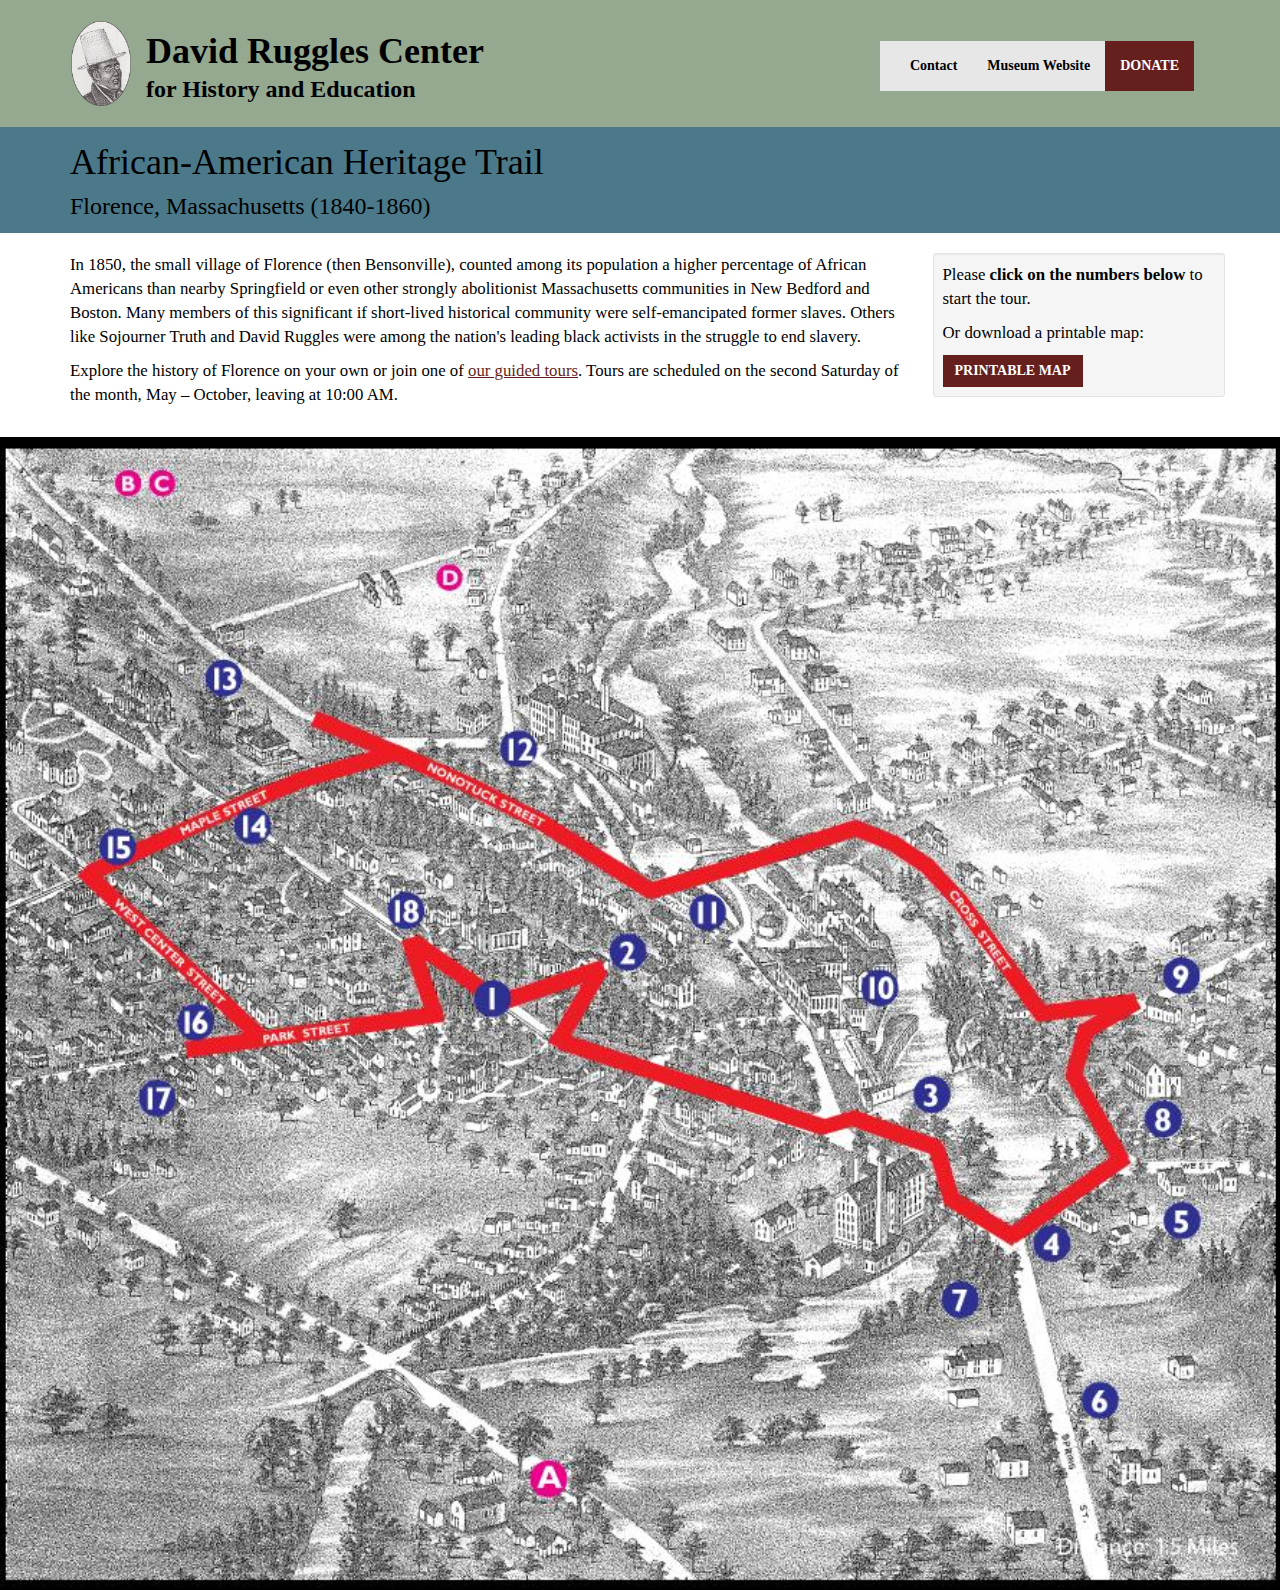
<file: African-American-Walking-Tour/index.html>
<!DOCTYPE html>
<html>
<head>
	<meta charset="UTF-8">
    <meta name="viewport" content="width=device-width, initial-scale=1">
    
	<title>DRC African American Tour</title>
    
    <link rel="stylesheet" type="text/css" href="css/bootstrap.min.css">
    <link rel="stylesheet" type="text/css" href="css/font-awesome.min.css">
    <link rel="stylesheet" type="text/css" href="css/jquery.fancybox.min.css">
    <link rel="stylesheet" type="text/css" href="css/support.css">
<body>
    
    <div id="header">
        <div class="container">
            <nav class="navbar navbar-default">
                <div class="container-fluid">
                    <!-- Brand and toggle get grouped for better mobile display -->
                    <div class="navbar-header">
                    <!-- <button type="button" class="navbar-toggle collapsed" data-toggle="collapse" data-target="#navbar-collapse-1" aria-expanded="false">
                        <span class="sr-only">Toggle navigation</span>
                        <span class="icon-bar"></span>
                        <span class="icon-bar"></span>
                        <span class="icon-bar"></span>
                    </button> -->
                        <a class="navbar-brand" href="http://davidrugglescenter.org/">
                            <img src="images/davidruggles.png" id="logo"/>

                            <!-- html for hamburger menu placed here so that Ruggles portrait and menu render on same line in mobile view -->            
                            <button type="button" class="navbar-toggle collapsed" data-toggle="collapse" data-target="#navbar-collapse-1" aria-expanded="false">
                                <span class="sr-only">Toggle navigation</span>
                                <span class="icon-bar"></span>
                                <span class="icon-bar"></span>
                                <span class="icon-bar"></span>
                            </button>

                            <span id="drc">David Ruggles Center</span><br/>
                            <span id="drc-subtitle">for History and Education</span>
                        </a>
                    </div>

                    
                
                    <!-- Collect the nav links, forms, and other content for toggling -->
                    <div class="collapse navbar-collapse navbar-right" id="navbar-collapse-1">
                    <ul class="nav navbar-nav">
                        <li class="active"><a href="http://davidrugglescenter.org/contact/">Contact</a></li>
                        <li><a href="http://davidrugglescenter.org">Museum Website</a></li>
                        <li><a href="http://davidrugglescenter.org/donate/" id="donate">Donate</a></li>
                    </ul>
                    
                    </div><!-- /.navbar-collapse -->
                </div><!-- /.container-fluid -->
            </nav>
        </div>
    </div>

    <div id="title">
        <div class="container">
                <span id="name">African-American Heritage Trail</span><br/>  
                Florence, Massachusetts (1840-1860)
        </div>
    </div>

    <div id="description" class="container">
        <div class="col-sm-9">
            <p>In 1850, the small village of Florence (then Bensonville), counted among its population a higher percentage of African Americans than nearby Springfield or even other strongly abolitionist Massachusetts communities in New Bedford and Boston. Many members of this significant if short-lived historical community were self-emancipated former slaves. Others like Sojourner Truth and David Ruggles were among the nation's leading black activists in the struggle to end slavery.</p>
            <p>Explore the history of Florence on your own or join one of <a href="http://davidrugglescenter.org/visit">our guided tours</a>. Tours are scheduled on the second Saturday of the month, May – October, leaving at 10:00 AM.</p>
        </div>
        <div class="col-sm-3 well well-sm">
            <p>Please <b>click on the numbers below</b> to start the tour.</p>
            <div id="printable-map">
                <p>Or download a printable map:</p>
                <a class="btn btn-default" href="http://box5587.temp.domains/~davidrug/wp-content/uploads/2018/04/african-american-trail-smaller1.pdf">Printable Map</a>
            </div>
        </div>
    </div>

    <div id="container">
        <img src="images/Map%20for%20Black%20history%20Tour.jpg" id="background-image">

        <!-- Site #1 -->            
        <a  id="pin1" class="pin" data-fancybox="modal" data-src="#popup1"></a>
        <div id="popup1" class="popupBox">

            <h4>#1: Sojourner Truth Memorial Statue</h4>

            <img src="images/Sites/Site%201%20Sojourner-truth-statue.jpg" width="30%" class="leftfloatsm">

            The African American Heritage Trail begins at the Sojourner Truth Memorial Statue at the corner of Park and Pine Streets. Just a few doors down from her house at 35 Park Street the statue was dedicated in 2002 after ten years of organizing and fundraising.
            Sojourner Truth was a former slave who came to Florence, Massachusetts, in 1843 and joined the Northampton Association of Education and Industry, a utopian community dedicated to equality and justice. It was here in Florence where she met abolitionists such as William Lloyd Garrison and Frederick Douglass, dictated her famous autobiography, and became a nationally known advocate for women's rights and the abolition of slavery.
            Every Sunday of Memorial Day weekend anti-racism and social justice advocates gather to celebrate Truth's abiding inspiration and recognize the work of young activists of high school age.

            <br>
            
            <div class="bottom-row">

                <div class="video-container">
                    <iframe id="video1" class="video" src="https://www.youtube.com/embed/mHHL_0LVcXc" frameborder="0" allowfullscreen></iframe>
                </div>

                <iframe class="map hidden-xs" src="https://www.google.com/maps/embed?pb=!1m14!1m8!1m3!1d1474.7475181008422!2d-72.6744!3d42.331968!3m2!1i1024!2i768!4f13.1!3m3!1m2!1s0x0%3A0x1191a1b1f428f854!2sSojourner+Truth+Memorial!5e0!3m2!1sen!2sus!4v1492990188187" frameborder="0" style="border:0" allowfullscreen></iframe>

                <button class="btn btn-lg btn-primary visible-xs btn-map" href="https://www.google.com/maps/embed?pb=!1m14!1m8!1m3!1d1474.7475181008422!2d-72.6744!3d42.331968!3m2!1i1024!2i768!4f13.1!3m3!1m2!1s0x0%3A0x1191a1b1f428f854!2sSojourner+Truth+Memorial!5e0!3m2!1sen!2sus!4v1492990188187" data-fancybox><i class="fa fa-map-o" aria-hidden="true"></i>  VIEW THE MAP</button>
                
            </div>
            
        </div>

        <!-- Site 2 -->
        <a  id="pin2" class="pin" data-fancybox="modal" data-src="#popup2"></a>
        <div id="popup2" class="popupBox">

            <h4> #2: The Florence Congregational Church</h4>
            <img src="images/Sites/Site%202-florence-congregational-church.jpg" width="30%" class="leftfloatsm">

            The Florence Congregational Church, across from the Sojourner Truth Memorial Statue was founded in 1860 by J. P. Williston and others from First Church in Northampton. UGRR agent Moses Breck, was the builder. Behind the Cloverdale Nursery School is the "Pine Grove" where members of the NAEI and visitors like Frederick Douglass, William Lloyd Garrison, and Wendell Phillips spoke beneath an old growth pine, 150 feet tall.
            
            <br>
            
            <div class="bottom-row">
                
                <div class="video-container">
                    <iframe  src="https://www.youtube.com/embed/QbhPn9jcpEI" frameborder="0" allowfullscreen></iframe>
                </div>
                
                <iframe class="map hidden-xs" src="https://www.google.com/maps/embed?pb=!1m18!1m12!1m3!1d1391.9878415819064!2d-72.67513703821155!3d42.331444757684174!2m3!1f0!2f0!3f0!3m2!1i1024!2i768!4f13.1!3m3!1m2!1s0x89e6d7bd368f9319%3A0x3e1d0bc9fe769d8b!2sFlorence+Congregational+Church!5e0!3m2!1sen!2sus!4v1492990314006"  frameborder="0" style="border:0" allowfullscreen></iframe>
                
                <button class="btn btn-lg btn-primary visible-xs btn-map" href="https://www.google.com/maps/embed?pb=!1m18!1m12!1m3!1d1391.9878415819064!2d-72.67513703821155!3d42.331444757684174!2m3!1f0!2f0!3f0!3m2!1i1024!2i768!4f13.1!3m3!1m2!1s0x89e6d7bd368f9319%3A0x3e1d0bc9fe769d8b!2sFlorence+Congregational+Church!5e0!3m2!1sen!2sus!4v1492990314006" data-fancybox><i class="fa fa-map-o" aria-hidden="true"></i>  VIEW THE MAP</button>

            </div>
            
        </div>

        <!-- Site 3 -->
        <a  id="pin3" class="pin" data-fancybox="modal" data-src="#popup3"></a>
        <div id="popup3" class="popupBox">

            <h4> #3: The Nonotuck Silk Mill Dam</h4>
            
            <img src="images/Sites/Site%203%20silk-mill-dam.jpg"  class="leftfloat">

            The Nonotuck Silk Mill Dam was part of the property of the NAEI in 1842. In 1840 David Lee Child and Lydia Maria Child, abolitionists from Boston, experimented with growing sugar beets as an alternative to slave grown sugar cane. They processed the beets at the old mill near the dam. Lydia Maria Child arranged for David Ruggles to join the NAEI as a respite from the stress of life in NYC. Her Appeal for That Class of Americans Called Africans moved William Lloyd Garrison to name her the "first woman of the republic."
            <br>
            
            <div class="bottom-row">
                
                <div class="video-container">
                    <iframe src="https://www.youtube.com/embed/WPkYERhpLKQ" frameborder="0" allowfullscreen></iframe>
                </div>

                <iframe class="map hidden-xs" src="https://www.google.com/maps/embed?pb=!1m18!1m12!1m3!1d2949.596322014864!2d-72.6783747845446!3d42.32980807918893!2m3!1f0!2f0!3f0!3m2!1i1024!2i768!4f13.1!3m3!1m2!1s0x89e6d797dbe9e443%3A0xb6daa8450b42b6f8!2s296+Nonotuck+St%2C+Northampton%2C+MA+01062!5e0!3m2!1sen!2sus!4v1506185628815"  frameborder="0" style="border:0" allowfullscreen></iframe>
                
                 <button class="btn btn-lg btn-primary visible-xs btn-map" href="https://www.google.com/maps/embed?pb=!1m18!1m12!1m3!1d2949.596322014864!2d-72.6783747845446!3d42.32980807918893!2m3!1f0!2f0!3f0!3m2!1i1024!2i768!4f13.1!3m3!1m2!1s0x89e6d797dbe9e443%3A0xb6daa8450b42b6f8!2s296+Nonotuck+St%2C+Northampton%2C+MA+01062!5e0!3m2!1sen!2sus!4v1506185628815" data-fancybox><i class="fa fa-map-o" aria-hidden="true"></i>  VIEW THE MAP</button>
                
            </div>  
            
        </div>

        <!-- Site 4 -->
        <a  id="pin4" class="pin" data-fancybox="modal" data-src="#popup4"></a>
        <div id="popup4" class="popupBox">

            <h4> #4: Basil Dorsey's House</h4> 
            
            <img src="images/Sites/site4pic.jpg"  class="leftfloat">

            4 Florence Road was built around 1840 by William Warner. Basil Dorsey purchased the property in 1852, moving from his home on Nonotuck Street. Money to buy his freedom was raised in the village to ensure his safety in his travels outside the Valley. His second wife, Cynthia, was the daughter of the Almond Joneses of Pittsfield who are also buried in the Park Street Cemetery. Dorsey died on February 15, 1872.
            
            <br>  
            
            <div class="bottom-row">
                
                <div class="video-container">
                    <iframe src="https://www.youtube.com/embed/bfqNYyGIhrc"  frameborder="0" allowfullscreen></iframe>
                </div>
                
                <iframe class="map hidden-xs" src="https://www.google.com/maps/embed?pb=!1m18!1m12!1m3!1d2949.5593795243512!2d-72.6790423369067!3d42.33059588846304!2m3!1f0!2f0!3f0!3m2!1i1024!2i768!4f13.1!3m3!1m2!1s0x89e6d7961b584363%3A0x94079bdc9218fd4c!2s4+Florence+Rd%2C+Florence%2C+MA+01062!5e0!3m2!1sen!2sus!4v1492990579440"  frameborder="0" style="border:0" allowfullscreen></iframe>
                
                <button class="btn btn-lg btn-primary visible-xs btn-map" href="https://www.google.com/maps/embed?pb=!1m18!1m12!1m3!1d2949.5593795243512!2d-72.6790423369067!3d42.33059588846304!2m3!1f0!2f0!3f0!3m2!1i1024!2i768!4f13.1!3m3!1m2!1s0x89e6d7961b584363%3A0x94079bdc9218fd4c!2s4+Florence+Rd%2C+Florence%2C+MA+01062!5e0!3m2!1sen!2sus!4v1492990579440" data-fancybox><i class="fa fa-map-o" aria-hidden="true"></i>  VIEW THE MAP</button>
                
            </div>

        </div>



        <!-- Site 5 -->
        <a  id="pin5" class="pin" data-fancybox="modal" data-src="#popup5"></a>
        <div id="popup5" class="popupBox">

            <h4> #5: Cynthia Dorsey's House</h4> 
            
            <img src="images/Sites/site5pic.jpg"  class="leftfloat">

            The house at 15 Ryan Road was owned by Cynthia Dorsey. Basil Dorsey had acquired six acres in 1852 and this property was part of that parcel. Cynthia moved to New Haven, Conn. around 1882.
            
            <br>  
            
            <div class="bottom-row">
                
                <div class="video-container">
                    <iframe src="https://www.youtube.com/embed/ntim4UfEqjw"  frameborder="0" allowfullscreen></iframe> 
                </div>
                
                <iframe class="map hidden-xs" src="https://www.google.com/maps/embed?pb=!1m18!1m12!1m3!1d2949.5559980449375!2d-72.67937579828369!3d42.33066799889358!2m3!1f0!2f0!3f0!3m2!1i1024!2i768!4f13.1!3m3!1m2!1s0x89e6d7960e41a7a5%3A0xcdd5218bc64883da!2s15+Ryan+Rd%2C+Florence%2C+MA+01062!5e0!3m2!1sen!2sus!4v1492990634097"  frameborder="0" style="border:0" allowfullscreen></iframe>
                
                <button class="btn btn-lg btn-primary visible-xs btn-map" href="https://www.google.com/maps/embed?pb=!1m18!1m12!1m3!1d2949.5559980449375!2d-72.67937579828369!3d42.33066799889358!2m3!1f0!2f0!3f0!3m2!1i1024!2i768!4f13.1!3m3!1m2!1s0x89e6d7960e41a7a5%3A0xcdd5218bc64883da!2s15+Ryan+Rd%2C+Florence%2C+MA+01062!5e0!3m2!1sen!2sus!4v1492990634097" data-fancybox><i class="fa fa-map-o" aria-hidden="true"></i>  VIEW THE MAP</button>
                
            </div>

        </div>

        <!-- Site 6 -->
        <a  id="pin6" class="pin" data-fancybox="modal" data-src="#popup6"></a>
        <div id="popup6" class="popupBox">

            <h4> #6: Henry Anthony's House</h4> 
            
            <img src="images/Sites/site6pic.jpg"  class="leftfloat">

            40 Spring Street was the home of Henry Anthony, one the first African Americans to live in Florence. We believe he was the fiddle-playing "fugitive from injustice" that was living in the Swamp House when Lydia Maria Child purchased 100 acres of land on Florence Road in 1840. When the Childs moved into the house it is likely Anthony moved out and built this house. He was one of five Florence fugitives to sign a call to meeting to resist the Fugitive Slave Law of 1850. Henry Anthony's wife, Maria, was native-born Irish, making them one of the earliest interracial couples to live in Florence.
            
            <br>
            
            <div class="bottom-row">
                
                <div class="video-container">
                    <iframe src="https://www.youtube.com/embed/mMf5qBQQet0"  frameborder="0" allowfullscreen></iframe> 
                </div>
                
                <iframe src="https://www.google.com/maps/embed?pb=!1m18!1m12!1m3!1d2949.512481783755!2d-72.68342768492154!3d42.33159597918883!2m3!1f0!2f0!3f0!3m2!1i1024!2i768!4f13.1!3m3!1m2!1s0x89e6d7be10b6bdf5%3A0xe58445f6f5a347c4!2s40+Spring+St%2C+Florence%2C+MA+01062!5e0!3m2!1sen!2sus!4v1492990693027" class="map hidden-xs" frameborder="0" style="border:0" allowfullscreen></iframe>
                
                <button class="btn btn-lg btn-primary visible-xs btn-map" href="https://www.google.com/maps/embed?pb=!1m18!1m12!1m3!1d2949.512481783755!2d-72.68342768492154!3d42.33159597918883!2m3!1f0!2f0!3f0!3m2!1i1024!2i768!4f13.1!3m3!1m2!1s0x89e6d7be10b6bdf5%3A0xe58445f6f5a347c4!2s40+Spring+St%2C+Florence%2C+MA+01062!5e0!3m2!1sen!2sus!4v1492990693027" data-fancybox><i class="fa fa-map-o" aria-hidden="true"></i>  VIEW THE MAP</button>

            </div>
            
        </div>

        <!-- Site 7 -->
        <a  id="pin7" class="pin" data-fancybox="modal" data-src="#popup7"></a>
        <div id="popup7" class="popupBox">

            <h4> #7: Site of Northampton Water Cure</h4> 
            
            This is the approximate location of the original site of the Northampton Water Cure, established by David Ruggles, one of the great unsung heros of the UGRR. Ruggles, while in NYC, helped over 600 fugitive slaves to freedom, including Frederick Douglass. By the time of Ruggles' death in 1849, the water cure had become one of the largest enterprises in Florence. The house was moved to its current location at 47 Florence Road not long afterwards.
            
            <br>
            
            <div class="bottom-row">
                
                <div class="video-container">
                    <iframe width="100%" height="315" src="https://www.youtube.com/embed/TNHL2OCFfQU" frameborder="0" allowfullscreen></iframe>
                </div> 

                <iframe src="https://www.google.com/maps/embed?pb=!1m18!1m12!1m3!1d2949.596322014864!2d-72.6783747845446!3d42.32980807918893!2m3!1f0!2f0!3f0!3m2!1i1024!2i768!4f13.1!3m3!1m2!1s0x89e6d7be3f431925%3A0x97240470642b8924!2s1+Spring+St%2C+Northampton%2C+MA+01062!5e0!3m2!1sen!2sus!4v1506186527893" class="map hidden-xs" frameborder="0" style="border:0" allowfullscreen></iframe>
                
                <button class="btn btn-lg btn-primary visible-xs btn-map" href="https://www.google.com/maps/embed?pb=!1m18!1m12!1m3!1d2949.596322014864!2d-72.6783747845446!3d42.32980807918893!2m3!1f0!2f0!3f0!3m2!1i1024!2i768!4f13.1!3m3!1m2!1s0x89e6d7be3f431925%3A0x97240470642b8924!2s1+Spring+St%2C+Northampton%2C+MA+01062!5e0!3m2!1sen!2sus!4v1506186527893" data-fancybox><i class="fa fa-map-o" aria-hidden="true"></i>  VIEW THE MAP</button>
                
            </div>
            
        </div>

        <!-- Site 8 -->
        <a  id="pin8" class="pin" data-fancybox="modal" data-src="#popup8"></a>
        <div id="popup8" class="popupBox">

            <h4> #8: Laura Knowles Washington's House</h4> 
            
            <img src="images/Sites/site8image.jpg"  class="leftfloat">
            
            9 Florence Road was the home of Laura Knowles Washington and George Hodestia. Washington moved from Nonotuck Street where she had lived in the T.H. Jones family house. Hodestia was caretaker at the Park Street Cemetery and had been a slave in Maryland.
            
            <br>
            
            <div class="bottom-row">
                
                <div class="video-container">
                    <iframe width="100%" height="315" src="https://www.youtube.com/embed/a3Kk1M4dawE" frameborder="0" allowfullscreen></iframe>
                </div>

                <iframe src="https://www.google.com/maps/embed?pb=!1m18!1m12!1m3!1d2949.636559991598!2d-72.68071768492169!3d42.328949979188984!2m3!1f0!2f0!3f0!3m2!1i1024!2i768!4f13.1!3m3!1m2!1s0x89e6d79642362d1d%3A0x863da69060e9f5ac!2s9+Florence+Rd%2C+Florence%2C+MA+01062!5e0!3m2!1sen!2sus!4v1492990967221" class="map hidden-xs" frameborder="0" style="border:0" allowfullscreen></iframe> 
                
                <button class="btn btn-lg btn-primary visible-xs btn-map" href="https://www.google.com/maps/embed?pb=!1m18!1m12!1m3!1d2949.636559991598!2d-72.68071768492169!3d42.328949979188984!2m3!1f0!2f0!3f0!3m2!1i1024!2i768!4f13.1!3m3!1m2!1s0x89e6d79642362d1d%3A0x863da69060e9f5ac!2s9+Florence+Rd%2C+Florence%2C+MA+01062!5e0!3m2!1sen!2sus!4v1492990967221" data-fancybox><i class="fa fa-map-o" aria-hidden="true"></i>  VIEW THE MAP</button>

            </div>
            
        </div>

        <!-- Site 9 -->
        <a  id="pin9" class="pin" data-fancybox="modal" data-src="#popup9"></a>
        <div id="popup9" class="popupBox">
            
            <h4> #9: David Ruggles House</h4> 

            <img src="images/Sites/site9image.jpg" class="leftfloat">

            47 Florence Road was the first building of the Northampton Water Cure. Here David Ruggles lived and worked from 1845 until his death in 1849. Originally situated on Spring Street (#7 on the map) the house was moved to this location around 1851. William Wright, a fugitive slave lived here. Hannah Randall, an African American operative at the water cure, bought the house in 1856. She lived here until her death in 1882.

            <br> 

            <div class="bottom-row">

                <div class="video-container">
                    <iframe width="100%" height="315" src="https://www.youtube.com/embed/LeY-2R_zqWE" frameborder="0" allowfullscreen></iframe>
                </div>

                <iframe src="https://www.google.com/maps/embed?pb=!1m18!1m12!1m3!1d2949.6510494401336!2d-72.68014168492174!3d42.328640979188904!2m3!1f0!2f0!3f0!3m2!1i1024!2i768!4f13.1!3m3!1m2!1s0x89e6d7964554e3a9%3A0xd4912a0210c92b3d!2s47+Florence+Rd%2C+Florence%2C+MA+01062!5e0!3m2!1sen!2sus!4v1492990998605" class="map hidden-xs" frameborder="0" style="border:0" allowfullscreen></iframe>
                
                <button class="btn btn-lg btn-primary visible-xs btn-map" href="https://www.google.com/maps/embed?pb=!1m18!1m12!1m3!1d2949.6510494401336!2d-72.68014168492174!3d42.328640979188904!2m3!1f0!2f0!3f0!3m2!1i1024!2i768!4f13.1!3m3!1m2!1s0x89e6d7964554e3a9%3A0xd4912a0210c92b3d!2s47+Florence+Rd%2C+Florence%2C+MA+01062!5e0!3m2!1sen!2sus!4v1492990998605" data-fancybox><i class="fa fa-map-o" aria-hidden="true"></i>  VIEW THE MAP</button>

            </div>
            
        </div>

        <!-- Site 10 -->
        <a href="#popup10" id="pin10" class="pin" data-fancybox="modal" data-src="#popup10"></a>
        <div id="popup10" class="popupBox">

            <h4> #10: Nonotuck Silk Mill</h4>
            
            <img src="images/Sites/site10critchlow-factory.jpg" width="25%" class="leftfloat" >

            This building was an early part of the Nonotuck Silk Company, established by Samuel L. Hill in the mid-1850s. It was built on the site of the daguerreotype factory of Alfred C. Critchlow. Critchlow harbored the fugitive slave Louis French in this factory. The original wooden building burned in 1854.
            
            <br>
            
            <div class="bottom-row">
            
                <div class="video-container">
                    <iframe width="560" height="315" src="https://www.youtube.com/embed/v7LkyZzMCH0?ecver=1" frameborder="0" allowfullscreen></iframe>
                </div>

                <iframe src="https://www.google.com/maps/embed?pb=!1m18!1m12!1m3!1d2949.596136048483!2d-72.67837478543082!3d42.32981204500547!2m3!1f0!2f0!3f0!3m2!1i1024!2i768!4f13.1!3m3!1m2!1s0x89e6d797dbe9e443%3A0xb6daa8450b42b6f8!2s296+Nonotuck+St%2C+Northampton%2C+MA+01062!5e0!3m2!1sen!2sus!4v1506186980171" class="map hidden-xs" frameborder="0" style="border:0" allowfullscreen></iframe>
               
                <button class="btn btn-lg btn-primary visible-xs btn-map" href="https://www.google.com/maps/embed?pb=!1m18!1m12!1m3!1d2949.596136048483!2d-72.67837478543082!3d42.32981204500547!2m3!1f0!2f0!3f0!3m2!1i1024!2i768!4f13.1!3m3!1m2!1s0x89e6d797dbe9e443%3A0xb6daa8450b42b6f8!2s296+Nonotuck+St%2C+Northampton%2C+MA+01062!5e0!3m2!1sen!2sus!4v1506186980171" data-fancybox><i class="fa fa-map-o" aria-hidden="true"></i>  VIEW THE MAP</button>
            
            </div>
            
        </div>

        <!-- Site 11 -->
        <a href="#popup11" id="pin11" class="pin" data-fancybox="modal" data-src="#popup11"></a>
        <div id="popup11" class="popupBox">

            <h4> #11: Sarah Askin's House</h4>

            <img src="images/Sites/site11Askin-house.jpg" class="leftfloat">

            Site of the home of Sarah Askin, a free African American from Pittsfield, which burned to the ground in the early 1970s. Her husband, Nelson Askin, purchased land in this area in 1848, but abandoned the area leaving Sarah to raise her six children by herself. Her son Luther, became a superintendent at the Nonotuck Silk Company across  Nonotuck Street from their house. In the mid-1860s he played for the locally famous Florence Eagles thereby becoming the earliest known African American to play on an integrated baseball team in the United States.  Sarah became a leader at the Free Congregational Society that met at Cosmian Hall and the Ladies Industrial Union, serving at the head of the table at its public suppers.
            
            <br>
            
            <div class="bottom-row">
                
                <div class="video-container">
                    <iframe width="560" height="315" src="https://www.youtube.com/embed/L6xy_fBi-NY?ecver=1" frameborder="0" allowfullscreen></iframe>
                </div>
                <iframe class="map hidden-xs" src="https://www.google.com/maps/embed?pb=!1m18!1m12!1m3!1d2949.5701950742496!2d-72.67737508543074!3d42.33036524497055!2m3!1f0!2f0!3f0!3m2!1i1024!2i768!4f13.1!3m3!1m2!1s0x89e6d7bd5bcbb5f3%3A0x6fa08678336fa55c!2s251+Nonotuck+St%2C+Florence%2C+MA+01062!5e0!3m2!1sen!2sus!4v1506187285932"  frameborder="0" style="border:0" allowfullscreen></iframe>
 <button class="btn btn-lg btn-primary visible-xs btn-map" href="https://www.google.com/maps/embed?pb=!1m18!1m12!1m3!1d2949.5701950742496!2d-72.67737508543074!3d42.33036524497055!2m3!1f0!2f0!3f0!3m2!1i1024!2i768!4f13.1!3m3!1m2!1s0x89e6d7bd5bcbb5f3%3A0x6fa08678336fa55c!2s251+Nonotuck+St%2C+Florence%2C+MA+01062!5e0!3m2!1sen!2sus!4v1506187285932" data-fancybox><i class="fa fa-map-o" aria-hidden="true"></i>  VIEW THE MAP</button>
            </div>
            
        </div>

        <!-- Site 12 -->
        <a href="#popup12" id="pin12" class="pin" data-fancybox="modal" data-src="#popup12"></a>
        <div id="popup12" class="popupBox">

            <h4> #12: Northampton Association Silk Mill</h4> 

            <img src="images/Sites/site12NAEI-silk-mill.jpg" class="leftfloat">

            Site of the silk mill of the Northampton Association of Education and Industry, formerly owned by Samuel Whitmarsh who brought silk manufacture to the region. During NAEI days both Sojourner Truth and David Ruggles lived here,  also former slaves James Willson, George Washington Sullivan and Stephen Rush. In 1845 the mill was sold along with 100 acres to a group of industrialist abolitionists led by J. P. Williston of Northampton, and converted to cotton manufacture. These evangelical abolitionists would continue a policy of hiring fugitive slaves as operatives; several of them settled on Nonotuck Street. The building was demolished in the late 1960s.

            <br>

            <div class="bottom-row">
                
                <div class="video-container">
                    <iframe width="560" height="315" src="https://www.youtube.com/embed/e2y2kDPjqG0?ecver=1" frameborder="0" allowfullscreen></iframe>
                </div> 
                <iframe class="map hidden-xs" src="https://www.google.com/maps/embed?pb=!1m18!1m12!1m3!1d2949.596136048483!2d-72.67837478543082!3d42.32981204500547!2m3!1f0!2f0!3f0!3m2!1i1024!2i768!4f13.1!3m3!1m2!1s0x89e6d7980a82baf1%3A0x12d96efcbbc373ac!2s660+Riverside+Dr%2C+Florence%2C+MA+01062!5e0!3m2!1sen!2sus!4v1506187119511"  frameborder="0" style="border:0" allowfullscreen></iframe>
                 <button class="btn btn-lg btn-primary visible-xs btn-map" href="https://www.google.com/maps/embed?pb=!1m18!1m12!1m3!1d2949.596136048483!2d-72.67837478543082!3d42.32981204500547!2m3!1f0!2f0!3f0!3m2!1i1024!2i768!4f13.1!3m3!1m2!1s0x89e6d7980a82baf1%3A0x12d96efcbbc373ac!2s660+Riverside+Dr%2C+Florence%2C+MA+01062!5e0!3m2!1sen!2sus!4v1506187119511" data-fancybox><i class="fa fa-map-o" aria-hidden="true"></i>  VIEW THE MAP</button>
            </div>
            
        </div>

        <!-- Site 13 -->
        <a href="#popup13" id="pin13" class="pin" data-fancybox="modal" data-src="#popup13"></a>
        <div id="popup13" class="popupBox">

            <h4> #13: 191 Nonotuck St. Basil Dorsey</h4>        

            <img src="images/Sites/Site13.jpg" class="leftfloat">

            191 Nonotuck Street, was built by fugitive slave Basil Dorsey in 1849. He sold the house in 1852, moving to 4 Florence Road (#4 on this map). The fugitive slave Thomas H. Jones, who had written a popular slave narrative in 1850, bought the house in 1854, lived here until 1859, moved to Worcester, and then settled in New Bedford. The house was placed on the National Register of Historic Places in 2006. In 1850, Florence was home to 60 African Americans, 10% of the local population.

            <br>
            
            <div class="bottom-row">
                
                <div class="video-container">
                    <iframe width="100%" height="100%" src="https://www.youtube.com/embed/bWlpgUL9jFU" frameborder="0" allowfullscreen></iframe>
                </div>
                
                <iframe src="https://www.google.com/maps/embed?pb=!1m18!1m12!1m3!1d2949.5280036271656!2d-72.6731679849215!3d42.33126497918877!2m3!1f0!2f0!3f0!3m2!1i1024!2i768!4f13.1!3m3!1m2!1s0x89e6d7a25724316f%3A0xa43d86a49b702a97!2s191+Nonotuck+St%2C+Florence%2C+MA+01062!5e0!3m2!1sen!2sus!4v1492991353150" class="map hidden-xs" frameborder="0" style="border:0" allowfullscreen></iframe>
                
                <button class="btn btn-lg btn-primary visible-xs btn-map" href="https://www.google.com/maps/embed?pb=!1m18!1m12!1m3!1d2949.5280036271656!2d-72.6731679849215!3d42.33126497918877!2m3!1f0!2f0!3f0!3m2!1i1024!2i768!4f13.1!3m3!1m2!1s0x89e6d7a25724316f%3A0xa43d86a49b702a97!2s191+Nonotuck+St%2C+Florence%2C+MA+01062!5e0!3m2!1sen!2sus!4v1492991353150" data-fancybox><i class="fa fa-map-o" aria-hidden="true"></i>  VIEW THE MAP</button>
                
            </div>
            
        </div>

        <!-- Site 14 -->
        <a href="#popup14" id="pin14" class="pin" data-fancybox="modal" data-src="#popup14"></a>
        <div id="popup14" class="popupBox">

            <h4> #14: Elisha Hammond's House</h4>        

            <img src="images/Sites/Site14.jpg" class="leftfloat">

            The cottage at 26 Maple Street was built in 1845 by Elisha Hammond, an artist and craftsman, who joined the NAEI in 1844. His obituary states that "fugitives were never turned from his door." His portrait of Frederick Douglass was painted in 1844 not long before publication of his famous Narrative of the Life of Frederick Douglass, An American Slave.
            
            <br>
            
            <div class="bottom-row">

                <div class="video-container"> 
                    <iframe width="100%" height="100%" src="https://www.youtube.com/embed/XbgQ8col9A4" frameborder="0" allowfullscreen></iframe>
                </div>

                <iframe src="https://www.google.com/maps/embed?pb=!1m18!1m12!1m3!1d2949.476706138953!2d-72.67455468492152!3d42.332358879188746!2m3!1f0!2f0!3f0!3m2!1i1024!2i768!4f13.1!3m3!1m2!1s0x89e6d7a31bda654f%3A0xdf76ea805c8c010d!2s26+Maple+St%2C+Florence%2C+MA+01062!5e0!3m2!1sen!2sus!4v1492991488885" class="map hidden-xs" frameborder="0" style="border:0" allowfullscreen></iframe>
                
                <button class="btn btn-lg btn-primary visible-xs btn-map" href="https://www.google.com/maps/embed?pb=!1m18!1m12!1m3!1d2949.476706138953!2d-72.67455468492152!3d42.332358879188746!2m3!1f0!2f0!3f0!3m2!1i1024!2i768!4f13.1!3m3!1m2!1s0x89e6d7a31bda654f%3A0xdf76ea805c8c010d!2s26+Maple+St%2C+Florence%2C+MA+01062!5e0!3m2!1sen!2sus!4v1492991488885" data-fancybox><i class="fa fa-map-o" aria-hidden="true"></i>  VIEW THE MAP</button>
                
            </div>
            
        </div>        

        <!-- Site 15 -->
        <a href="#popup15" id="pin15" class="pin" data-fancybox="modal" data-src="#popup15"></a>
        <div id="popup15" class="popupBox">

            <h4> #15: Samuel Hill's House</h4>                

            <img src="images/Sites/Site%2015.jpg" width="25%" class="leftfloat">

            The south wing of the house at 29-33 Maple Street was built by Samuel L. Hill in 1845. Hill was Treasurer of the Northampton Association of Education and Industry and founder of the Nonotuck Silk Company. His son, Arthur G. Hill, born at the Ross Homestead, remembered fugitive slaves staying here for the night and riding with his father to Cummington or Whately, nearby stops on the Underground Railroad. Samuel Hill is also remembered for establishing what would become the Florence Savings Bank, the Florence Kindergarten (now the Hill Institute), and the Lilly Library.
            
            <br>
            
            <div class="bottom-row">
                
                <div class="video-container">
                    <iframe width="100%" height="100%" src="https://www.youtube.com/embed/XGfZtichCa8" frameborder="0" allowfullscreen></iframe>
                </div>
                
                <iframe src="https://www.google.com/maps/embed?pb=!1m18!1m12!1m3!1d2949.4696860041468!2d-72.67426888492153!3d42.33250857918878!2m3!1f0!2f0!3f0!3m2!1i1024!2i768!4f13.1!3m3!1m2!1s0x89e6d7a3101eb9a1%3A0xd7b9c1294bce4780!2s29+Maple+St%2C+Northampton%2C+MA+01062!5e0!3m2!1sen!2sus!4v1492991517549" class="map hidden-xs" frameborder="0" style="border:0" allowfullscreen></iframe>
                
                <button class="btn btn-lg btn-primary visible-xs btn-map" href="https://www.google.com/maps/embed?pb=!1m18!1m12!1m3!1d2949.4696860041468!2d-72.67426888492153!3d42.33250857918878!2m3!1f0!2f0!3f0!3m2!1i1024!2i768!4f13.1!3m3!1m2!1s0x89e6d7a3101eb9a1%3A0xd7b9c1294bce4780!2s29+Maple+St%2C+Northampton%2C+MA+01062!5e0!3m2!1sen!2sus!4v1492991517549" data-fancybox><i class="fa fa-map-o" aria-hidden="true"></i>  VIEW THE MAP</button>
            
            </div> 
            
        </div>

        <!-- Site 16 -->
        <a href="#popup16" id="pin16" class="pin" data-fancybox="modal" data-src="#popup16"></a>
        <div id="popup16" class="popupBox">

            <h4> #16: Sojourner Truth's House at 35 Park Street</h4>                

            <img src="images/Sites/Site16.jpg" class="leftfloat">
            
            35 Park Street was the home of Sojourner Truth from 1850 until 1857 when she moved to Battle Creek, Michigan. Truth was a member of the NAEI between 1843 and 1846. She launched her career as a nationally known speaker against slavery and for women's rights from this home in Florence. She paid off the mortgage on the house in 1854 by selling the narrative of her days in slavery published with the help of William Lloyd Garrison in 1850.
                
            <br>
            
            <div class="bottom-row">
                
                <div class="video-container">
                    <iframe width="100%" height="315" src="https://www.youtube.com/embed/5kxWSAegeik" frameborder="0" allowfullscreen></iframe>
                </div>
                
                <iframe src="https://www.google.com/maps/embed?pb=!1m18!1m12!1m3!1d2949.4165818071265!2d-72.6760226849215!3d42.333640979188594!2m3!1f0!2f0!3f0!3m2!1i1024!2i768!4f13.1!3m3!1m2!1s0x89e6d7a349503bf9%3A0x7905c67675e2f4fe!2s35+Park+St%2C+Florence%2C+MA+01062!5e0!3m2!1sen!2sus!4v1492992627356" class="map hidden-xs" frameborder="0" style="border:0" allowfullscreen></iframe>
                
                <button class="btn btn-lg btn-primary visible-xs btn-map" href="https://www.google.com/maps/embed?pb=!1m18!1m12!1m3!1d2949.4165818071265!2d-72.6760226849215!3d42.333640979188594!2m3!1f0!2f0!3f0!3m2!1i1024!2i768!4f13.1!3m3!1m2!1s0x89e6d7a349503bf9%3A0x7905c67675e2f4fe!2s35+Park+St%2C+Florence%2C+MA+01062!5e0!3m2!1sen!2sus!4v1492992627356" data-fancybox><i class="fa fa-map-o" aria-hidden="true"></i>  VIEW THE MAP</button>
                
            </div>
                
        </div>

        <!-- Site 17 -->
        <a href="#popup17" id="pin17" class="pin" data-fancybox="modal" data-src="#popup17"></a>
        <div id="popup17" class="popupBox">
            
            <h4> #17:  Park Street Cemetery</h4>                

            <img src="images/Sites/Site17%20image1.jpg" class="leftfloat">
            Among the many African American burials at the Park Street Cemetery are those of at least four former slaves: Basil and Charles Dorsey, Henry Anthony and George Hodestia. Five of the many abolitionists buried here have been identified as Underground Railroad assistants.
            
            <br>
            
            <div class="bottom-row">
                
                <div class="video-container">
                    <iframe width="100%" height="315" src="https://www.youtube.com/embed/8tLWM5OWeoc" frameborder="0" allowfullscreen></iframe>
                </div>
                
                <iframe src="https://www.google.com/maps/embed?pb=!1m18!1m12!1m3!1d3263.159438123389!2d-72.67652088772267!3d42.33334331792253!2m3!1f0!2f0!3f0!3m2!1i1024!2i768!4f13.1!3m3!1m2!1s0x0%3A0x735c3b81626ecc7d!2sPark+Street+Cemetery!5e0!3m2!1sen!2sus!4v1492992019372" class="map hidden-xs" frameborder="0" style="border:0" allowfullscreen></iframe>
                
                <button class="btn btn-lg btn-primary visible-xs btn-map" href="https://www.google.com/maps/embed?pb=!1m18!1m12!1m3!1d3263.159438123389!2d-72.67652088772267!3d42.33334331792253!2m3!1f0!2f0!3f0!3m2!1i1024!2i768!4f13.1!3m3!1m2!1s0x0%3A0x735c3b81626ecc7d!2sPark+Street+Cemetery!5e0!3m2!1sen!2sus!4v1492992019372" data-fancybox><i class="fa fa-map-o" aria-hidden="true"></i>  VIEW THE MAP</button>
                
            </div>
            
        </div>
        
        <!-- Site 18 -->
        <a href="#popup18" id="pin18"class="pin" data-fancybox="modal" data-src="#popup18"></a>
        <div id="popup18" class="popupBox">

            <h4> #18: Charles Dorsey's House - 114 Pine Street</h4>
            
            <img src="images/Sites/Site18.jpg" class="leftfloat">
            
            114 Pine Street was built by the quarryman Charles Robert Dorsey, a son of Basil Dorsey, Florence's well known teamster. C. R. Dorsey is known to have provided the stone for the foundation of the new First Church in Northampton in 1878. In the 1920's the Moquettes lived in the house.
            
            <br>
            
            <div class="bottom-row">
                
                <div class="video-container">
                    <iframe width="100%" height="315" src="https://www.youtube.com/embed/CBBrWBk782I" frameborder="0" allowfullscreen></iframe>
                </div>
                
                <iframe src="https://www.google.com/maps/embed?pb=!1m18!1m12!1m3!1d2949.508031545241!2d-72.67582388492148!3d42.331690879188756!2m3!1f0!2f0!3f0!3m2!1i1024!2i768!4f13.1!3m3!1m2!1s0x89e6d7a2d0f0c491%3A0x6eab5ee4e1915776!2s114+Pine+St%2C+Florence%2C+MA+01062!5e0!3m2!1sen!2sus!4v1492992272253" class="map hidden-xs" frameborder="0" style="border:0" allowfullscreen></iframe>
                
                <button class="btn btn-lg btn-primary visible-xs btn-map" href="https://www.google.com/maps/embed?pb=!1m18!1m12!1m3!1d2949.508031545241!2d-72.67582388492148!3d42.331690879188756!2m3!1f0!2f0!3f0!3m2!1i1024!2i768!4f13.1!3m3!1m2!1s0x89e6d7a2d0f0c491%3A0x6eab5ee4e1915776!2s114+Pine+St%2C+Florence%2C+MA+01062!5e0!3m2!1sen!2sus!4v1492992272253" data-fancybox><i class="fa fa-map-o" aria-hidden="true"></i>  VIEW THE MAP</button>
                
            </div>    
        </div>

        <!-- Site A -->
        <a href="#popupA" id="pinA"class="pin" data-fancybox="modal" data-src="#popupA"></a>
        <div id="popupA" class="popupBox">
            <h4> A: Ross Homestead</h4>

            <img src="images/Sites/Site A Ross-Homestead.jpg" class="leftfloat">

            While not convenient to the rest of the Sites on the African American Heritage Trail the Ross Homestead at 123 Meadow St. is worth a special trip. At one time the Agricultural Department of the NAEI, the farm was purchased by Austin Ross in 1847 and is a well documented station on the UGRR. In 2002 it became a site on the National Park Service's Underground Railroad Network to Freedom. Now a private home, it is not open to the public.
            
            <br>
            
            <div class="bottom-row">
   <iframe src="https://www.google.com/maps/embed?pb=!1m18!1m12!1m3!1d2949.3778502867535!2d-72.68144704987898!3d42.33446687908655!2m3!1f0!2f0!3f0!3m2!1i1024!2i768!4f13.1!3m3!1m2!1s0x89e6d7bc172689bf%3A0x74f263a10670d691!2s123+Meadow+St%2C+Florence%2C+MA+01062!5e0!3m2!1sen!2sus!4v1506187502772"  frameborder="0" style="border:0" allowfullscreen></iframe>
            </div>
            
        </div>

        <!-- Site B -->
        <a href="#popupB" id="pinB" class="pin" data-fancybox="modal" data-src="#popupB"></a>
        <div id="popupB" class="popupBox">
            
            <h4> B and C Joseph Willson and Ezekiel Cooper of Maryland </h4>        

            <img src="images/Sites/Site%20B%20Joseph-Willson-Ezekiel-Cooper.jpg" width="100%">
            
            129 and 133 Nonotuck Street were the homes of the families of Joseph Willson, and Ezekiel Cooper of Maryland. Willson was one of ten fugitive slaves who signed a call to meeting to resist the Fugitive Slave Act.  These were two of seven households of African Americans, 35 men, women and children in all.  The Florence area was nearly ten percent African-American in 1850. By 1855 most African American families had left Nonotuck Street where they had been working at the factories of the Willistons and Alfred Critchlow.
            
            <br>
            
            <div class="bottom-row">
                <iframe src="https://www.google.com/maps/embed?pb=!1m18!1m12!1m3!1d2949.555719215847!2d-72.66919168543073!3d42.33067394495099!2m3!1f0!2f0!3f0!3m2!1i1024!2i768!4f13.1!3m3!1m2!1s0x89e6d7a198eb5641%3A0x8a386ed3492e65e0!2s129+Nonotuck+St%2C+Florence%2C+MA+01062!5e0!3m2!1sen!2sus!4v1506187681701" frameborder="0" style="border:0" allowfullscreen></iframe>
            </div>
            
        </div>

        <!-- Site C : same as B 
        <a href="#popupC" id="pinC" class="pin" data-fancybox="modal" data-src="#popupC"></a>
        <div id="popupC" class="popupBox">

            <h4> B and C Joseph Willson and Ezekiel Cooper of Maryland </h4>
            
            <img src="images/Sites/Site%20B%20Joseph-Willson-Ezekiel-Cooper.jpg" width="100%">
            
            129 and 133 Nonotuck Street were the homes of the families of Joseph Willson, and Ezekiel Cooper of Maryland. Willson was one of ten fugitive slaves who signed a call to meeting to resist the Fugitive Slave Act.  These were two of seven households of African Americans, 35 men, women and children in all.  The Florence area was nearly ten percent African-American in 1850. By 1855 most African American families had left Nonotuck Street where they had been working at the factories of the Willistons and Alfred Critchlow.
            
            <br>  
            
            <div class="bottom-row">
                
            </div>
            
        </div>
-->
        <!-- Site D -->
        <a href="#popupD" id="pinD" class="pin" data-fancybox="modal" data-src="#popupD"></a>
        <div id="popupD" class="popupBox">
            
            <h4> D: Benson Cottage</h4>

            <img src="images/Sites/Site D Benson-House.jpg" class="leftfloatsm">
            
            615 Riverside Drive, part of the "Benson cottage" that once stood at the southeast corner of Maple and Nonotuck streets. It is likely Sojourner Truth lived here between 1845 and 1848 and began to relate the narrative of her life to Olive Gilbert.
            
            <br>
            
            <div class="bottom-row">
                <iframe src="https://www.google.com/maps/embed?pb=!1m18!1m12!1m3!1d2949.6231020774394!2d-72.67293068454462!3d42.32923697918904!2m3!1f0!2f0!3f0!3m2!1i1024!2i768!4f13.1!3m3!1m2!1s0x89e6d79882606bc9%3A0xa40ac82d85a25be2!2s615+Riverside+Dr%2C+Florence%2C+MA+01062!5e0!3m2!1sen!2sus!4v1506187767386" frameborder="0" style="border:0" allowfullscreen></iframe>
            </div>
            
        </div>
    </div>
    
    <script src="js/jquery-3.1.1.min.js"></script>
    <script src="js/bootstrap.min.js"></script>
    <script src="js/jquery.fancybox.min.js"></script>
    <script src="js/support.js"></script>
</body>
</html>
</file>
<file: African-American-Walking-Tour/css/support.css>
body {
    font-family: "Times New Roman", serif;
    background-color:white;
}

a {
    cursor:pointer;
    color: #651f1d;
    text-decoration: underline;
}

#header a {
    color: #000;
    text-decoration: none;
}

.btn.btn-default, .btn-primary, a#donate {
    background: #651f1d;
    text-transform: uppercase;
    text-decoration: none;
    color: #ffffff;
    border-radius: 0px;
    font-weight: 700;
    border: 0px;
}

#header {
    background-color: rgb(149, 168, 144);   
    font-weight: bold;         
    color: #000;
    padding: 20px 0;
}

#drc {
    display: inline-block;
    margin-top: 12px;
    margin-left: 15px;
    font-size: 36px;
    line-height: 36px;
}

#drc-subtitle {
    display: inline-block;
    margin-top: 10px;
    margin-left: 15px;
    font-size: 24px;
}

#logo { 
    width: 60px;
    float: left;
}

#title {
    background-color: #4b798a;
    font-size: 24px;
    color: #000;
    padding: 10px 0px;
    
}

#name {
    font-size: 36px;
}

.navbar {
    margin-bottom: 0;
}

.navbar-default {
    background-color: transparent;
    border-color: transparent;
}

.navbar-default .navbar-collapse {
    margin-top: 20px;
    background-color: #e7e7e7;
}

.navbar-brand {
    height: auto;
    padding: 0;
}

.navbar-right {
    padding-right: 0;
}

.navbar-toggle {
    dipslay: inline-block;
}

#description {     
    color: black;   
    font-size: 120%;
    padding: 20px 0px;
}

#printable-map {
    display: none;
}

#background-image {
    display: block;
    width: 100%;
}

.leftfloat { 
    float: left; 
    margin-right: 3%; 
    width: 47%;
    margin-bottom: 3%;
}

.leftfloatsm {
    float: left; 
    margin-right: 3%; 
    width: 25%;   
    margin-bottom: 1%;
}

.bottom-row {
    clear: both; 
    margin-top: 1%;
}

.video-container {
    position:relative;
    padding-bottom: 36.25%;
    padding-top: 5px;
    overflow:hidden;
    float: left;
    width: 47%;
    height: 315px;
}

.video-container iframe {
    position:absolute;
    top:0;
    left:0;
    height: 100%;
    width: 100%;
}

@media (min-width: 450px) {
    #printable-map {
        display: block;
    }

}

@media (max-width: 450px) {
    #name {
        font-size: 22px;
    }
    #title {
        font-size: 18px;
    }
    #drc {
        margin-left: 0;
    }
    #drc-subtitle {
        margin-left: 0;
    }
}

@media (max-width: 768px) {
    .video-container{
        width: 100%;
        margin-bottom: 5px;
    }
    .leftfloat { 
        margin-bottom: 1%;
    }
    .well {
        margin: 0 15px;
    }
}

.map {
    width: 50%;
    height: 315px;
    float:left;
    margin-left: 3%;    
}

.btn-map{
    margin: auto;
}

h4 {
    margin-top: 0;
    margin-bottom: 20px;
    font-size: 1.6em;
} 

.popupBox {
    padding: 3%;
    width: 80%;
    min-width: 400px;
    max-width: 1180px;
    font-size: 1.2em;
    display:none;
}
#container {
    position: relative;
}

.pin {
    position:absolute;
    height: 2.7vw;
    width: 2.7vw;
    border-radius: 50%;
}

#pin1 {
    left: 37.2%;
    top: 47.3%;
}

#pin2 {
    left: 47.8%;
    top: 43.2%;
}

#pin3 {
    left: 71.5%;
    top: 55.6%;
}

#pin4 {
    right: 16.5%;
    top: 68.5%;
}

#pin5 {
    right: 6.4%;
    top: 66.5%; 
}

#pin6 {
    right: 12.8%;
    top: 82.1%;
} 

#pin7 {
    left: 73.7%;
    top: 73.5%;
}

#pin8 {
    left: 89.6%;
    top: 57.8%;
}

#pin9 {
    left: 91%;
    top: 45.3%;
}

#pin10 {
    left: 67.5%;
    top: 46.5%;
}

#pin11 {
    left: 54%;
    top: 39.7%;
}

#pin12 {
    left: 39.2%;
    top: 25.6%;
}

#pin13 {
    left: 16.2%;
    top: 19.5%;
}

#pin14 {
    left: 18.5%;
    top: 32.3%;
}

#pin15 {
    left: 7.9%;
    top: 34.2%;
}

#pin16 {
    left: 14%;
    top: 49.5%;
}

#pin17 {
    left: 11%;
    top: 56%;
}

#pin18{
    left: 30.5%;
    top: 39.6%;
}

#pinA {
    left: 41.5%;
    top: 88.8%;
    width: 2.75vw;
    height: 2.75vw;
}

#pinB {
    left: 9%;
    top: 2.9%;
    width: 4vw;
    height: 2vw;
}

#pinC{
    left: 11.7%;
    top: 2.9%;
    width: 2vw;
    height: 2vw;
}

#pinD{
    left: 34.1%;
    top: 11.1%;
    width: 2vw;
    height: 2vw;
}
</file>
